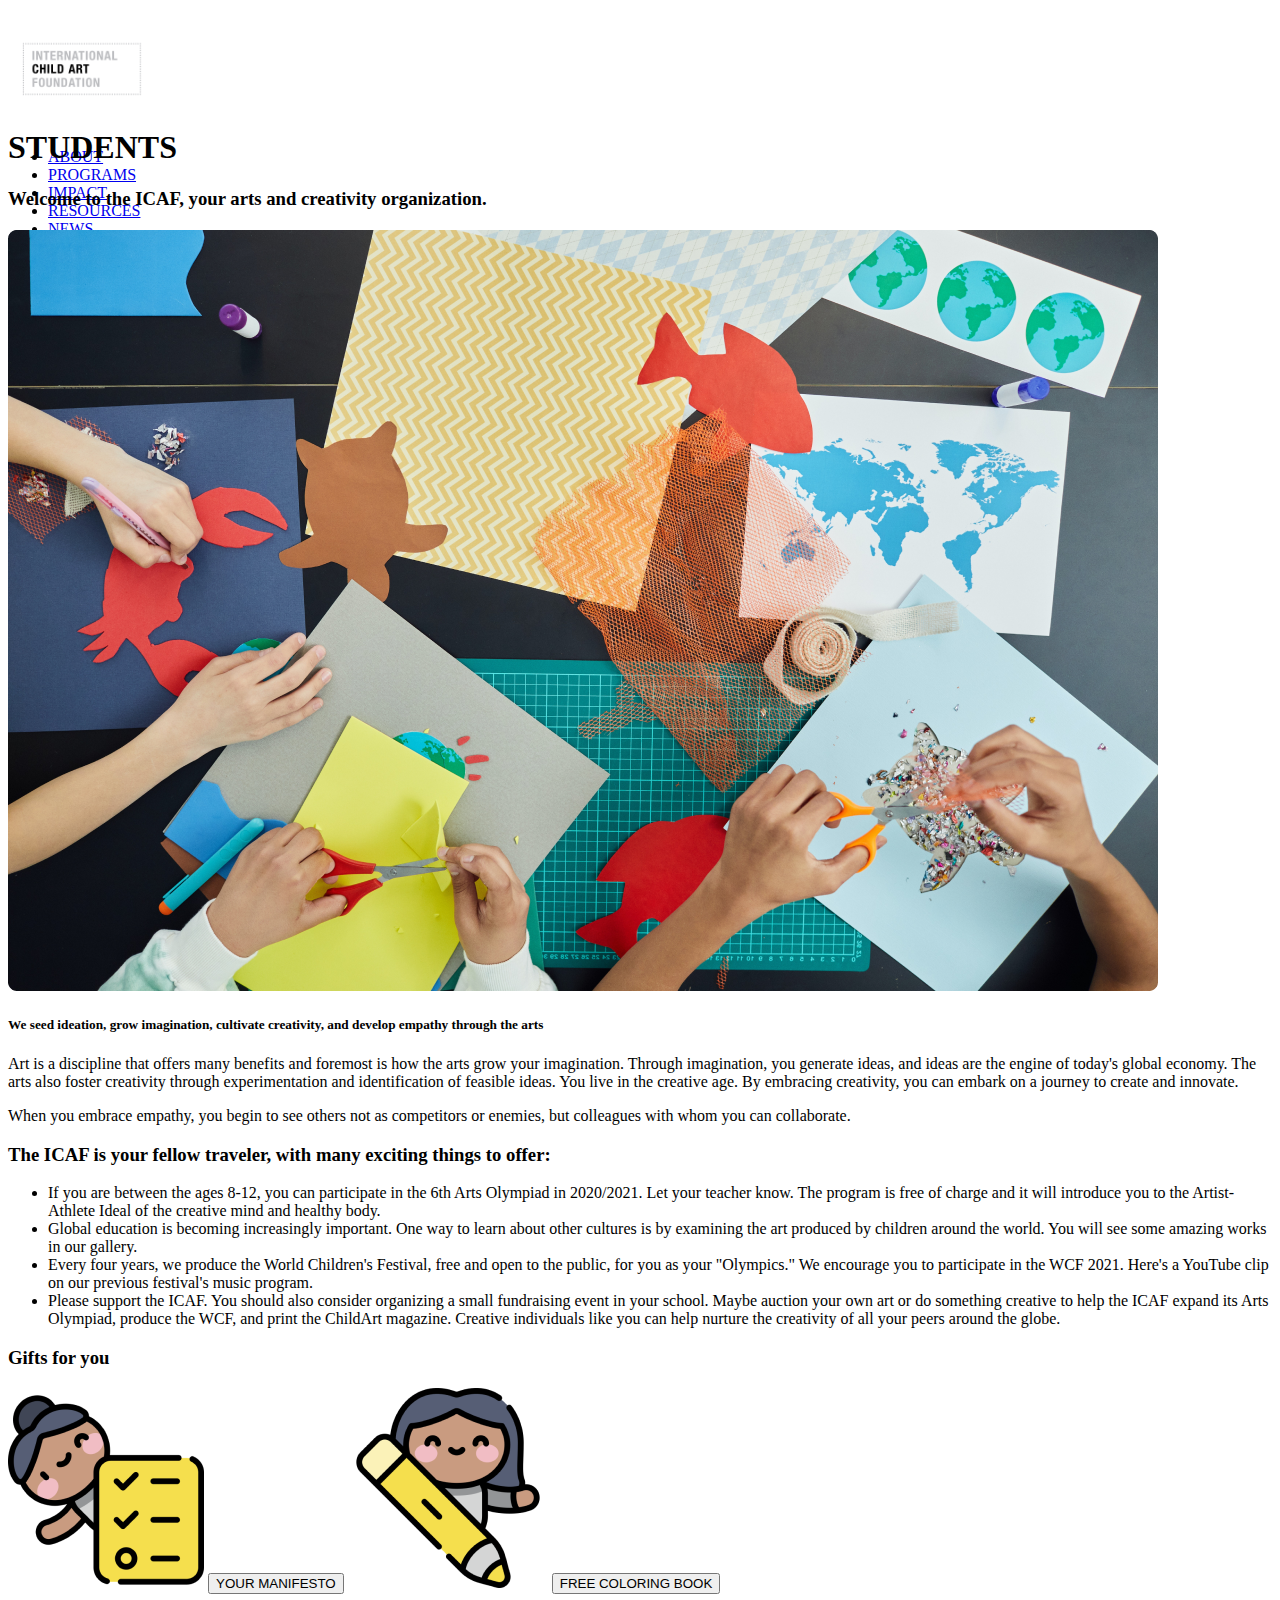
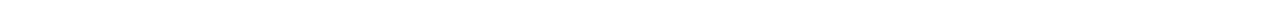
<file: students.html>
<!DOCTYPE html>
<html lang="en">

<head>
    <title>Students | ICAF</title>
    <link rel = "stylesheet" type = "text/css" href = "https://cdn.jsdelivr.net/npm/bootstrap@4.6.1/dist/css/bootstrap.min.css" integrity="sha384-zCbKRCUGaJDkqS1kPbPd7TveP5iyJE0EjAuZQTgFLD2ylzuqKfdKlfG/eSrtxUkn" crossorigin="anonymous">
    <link rel = "stylesheet" type = "text/css" href = "css/students.css">
</head>

<body>
    <!-- NAVIGATION -->
    <nav class = "navbar navbar-expand-sm bg-light navbar-light">

      <!-- Brand/logo -->
      <a class = "navbar-brand" href= "#">
        <img src =" resource/image/logos/ICAF_logo_transparent-background.png" alt = "Logo" style = "width:150px;"/>
      </a>

      <!-- Links -->
      <ul class = "navbar-nav">
        <li class = "navbar-item">
          <a class = "nav-link" href= "#"> ABOUT </a>
        </li>
        <li class = "nav-item">
          <a class = "nav-link" href= "#"> PROGRAMS </a>
        </li>
        <li class = "nav-item">
          <a class = "nav-link" href= "#"> IMPACT </a>
        </li>
        <li class = "nav-item">
          <a class = "nav-link" href= "#"> RESOURCES </a>
        </li>
        <li class = "nav-item">
          <a class = "nav-link" href= "#"> NEWS </a>
        </li>
        <li class = "nav-item">
          <a class = "nav-link" href= "#"> JOIN US </a>
        </li>
        <li class = "nav-item">
          <a class = "nav-link" href= "#"> GALLERY </a>
        </li>
      </ul>

      <!-- Button Links -->
      <ul>
        <button type = "button" class = "btn btn-warning">DONATE</button>
        <button type  = "button" class = "btn btn-primary">SHOP</button>
      </ul>
    </nav>

    <!-- CONTAINER ONE -->
    <div class = "container">
        <h1>STUDENTS</h1>
        <h3>Welcome to the ICAF, your arts and creativity organization.</h3>
        <img src = "resource/student_pics/pexels-vanessa-loring.png" alt = "children doing arts and crafts" />

        <div id = "quote">
          <h5>We seed ideation, grow imagination, cultivate creativity, and develop empathy through the arts</h5>
        </div>
    </div>

    <!-- CONTAINER TWO -->
    <div class = "container-2">
        <p>Art is a discipline that offers many benefits and foremost is how the arts grow your imagination. Through imagination, you generate ideas, and ideas are the engine of today's global economy. The arts also foster creativity through experimentation and identification of feasible ideas. You live in the creative age. By embracing creativity, you can embark on a journey to create and innovate.</p>
        <p>When you embrace empathy, you begin to see others not as competitors or enemies, but colleagues with whom you can collaborate.</p>
        <h3>The ICAF is your fellow traveler, with many exciting things to offer:</h3>
        <ul>
          <li>If you are between the ages 8-12, you can participate in the 6th Arts Olympiad in 2020/2021. Let your teacher know. The program is free of charge and it will introduce you to the Artist-Athlete Ideal of the creative mind and healthy body.</li>
          <li>Global education is becoming increasingly important. One way to learn about other cultures is by examining the art produced by children around the world. You will see some amazing works in our gallery.</li>
          <li>Every four years, we produce the World Children's Festival, free and open to the public, for you as your "Olympics." We encourage you to participate in the WCF 2021. Here's a YouTube clip on our previous festival's music program.</li>
          <li>Please support the ICAF. You should also consider organizing a small fundraising event in your school. Maybe auction your own art or do something creative to help the ICAF expand its Arts Olympiad, produce the WCF, and print the ChildArt magazine. Creative individuals like you can help nurture the creativity of all your peers around the globe.</li>
        </ul>
    </div>

    <!--CONTAINER THREE -->
    <div class = "container-3">
      <h3>Gifts for you</h3>
      <img src = "resource/student_pics/checklist_2.png" alt = "cartoon girl holding checklist"/>
      <button type  = "button" class = "btn btn-primary">YOUR MANIFESTO</button>
      <img src = "resource/student_pics/drawing_2.png" alt = "cartoon girl holding pencil"/>
      <button type  = "button" class = "btn btn-primary">FREE COLORING BOOK</button>
    </div>

    <!-- FOOTER -->
</body>

</html>
</file>
<file: css/students.css>
/******************
    NAVIGATION
******************/
nav {
  height: 100px;
}

/*# sourceMappingURL=students.css.map */
</file>
